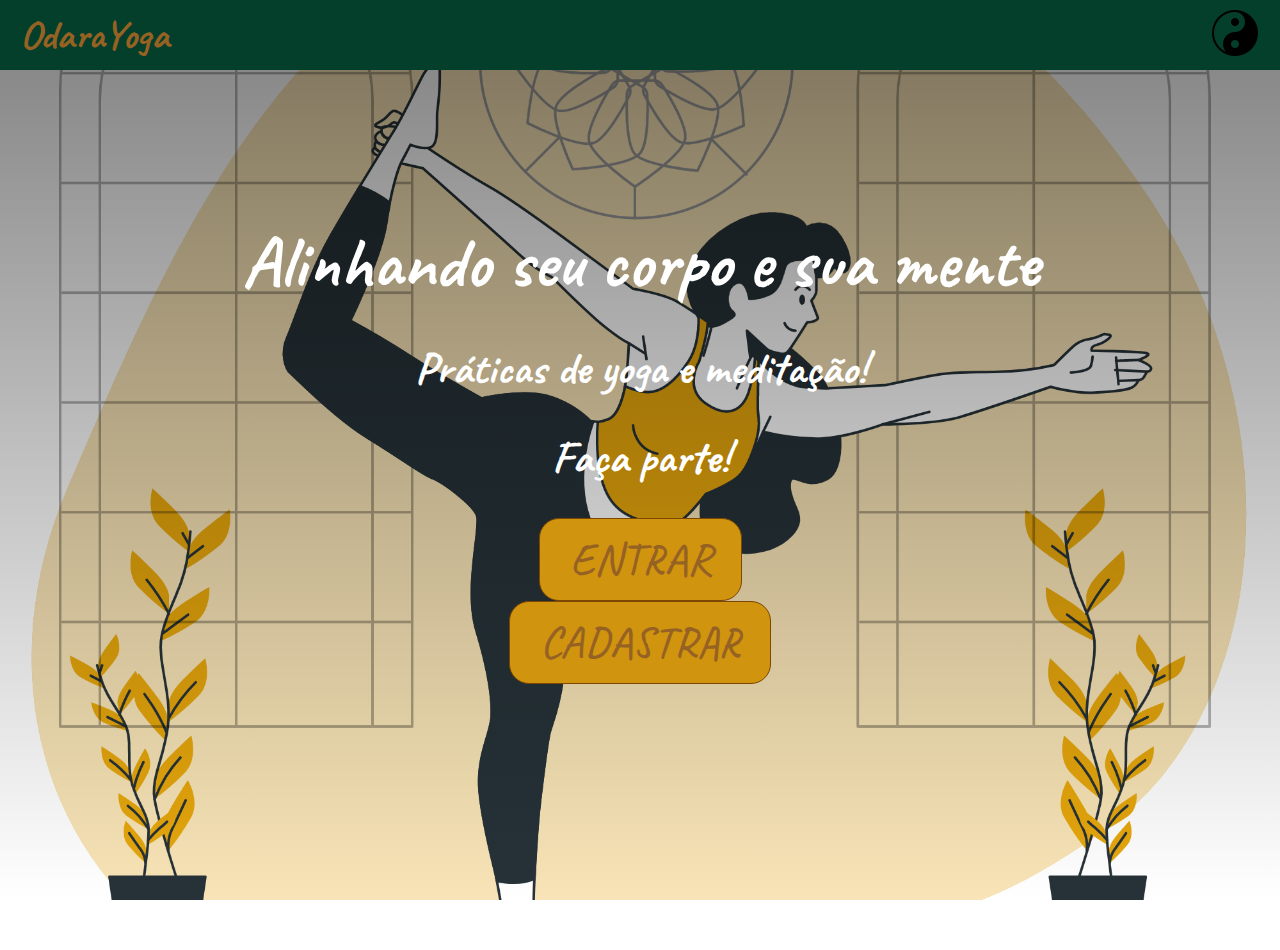
<file: index.html>
<!DOCTYPE html>
<html lang="pt-BR">
<head>
    <meta charset="UTF-8">
    <meta http-equiv="X-UA-Compatible" content="IE=edge">
    <meta name="viewport" content="width=device-width, initial-scale=1.0">
    <title>OdaraYoga</title>

    <!--link do meu css-->
    <link rel="stylesheet" href="./css/style.css">

    <link rel="icon" href="./images/icons8-yin-yang-50.png" type="image/icon type"
    
</head>
<body>
    <!--Header da página-->
    <header class="header-top active-scroll">
        <h1 class="header-title" >OdaraYoga</h1>
        <div class="zen">
            <img class="zen" src="./images/icons8-yin-yang-50.png" alt="site logo">
        </div>
        
      
    </header>
    <!--fim header da página-->

    <!-- hero -->
    <section class="hero">
        <h2 class="hero-title">
            Alinhando seu corpo e sua mente
        </h2>
        <h3 class="hero-text">
            Práticas de yoga e meditação! 
        </h3>
        <h2 class="hero-text">
            Faça parte!
        </h2>
        
        <a href="./index2.html" class="hero-link">Entrar</a>
         <a href="./index3.html" class="hero-link">Cadastrar</a>



    </section>

   


    <script src="./js/js/scroll.js"></script>
    
</body>
</html>
</file>
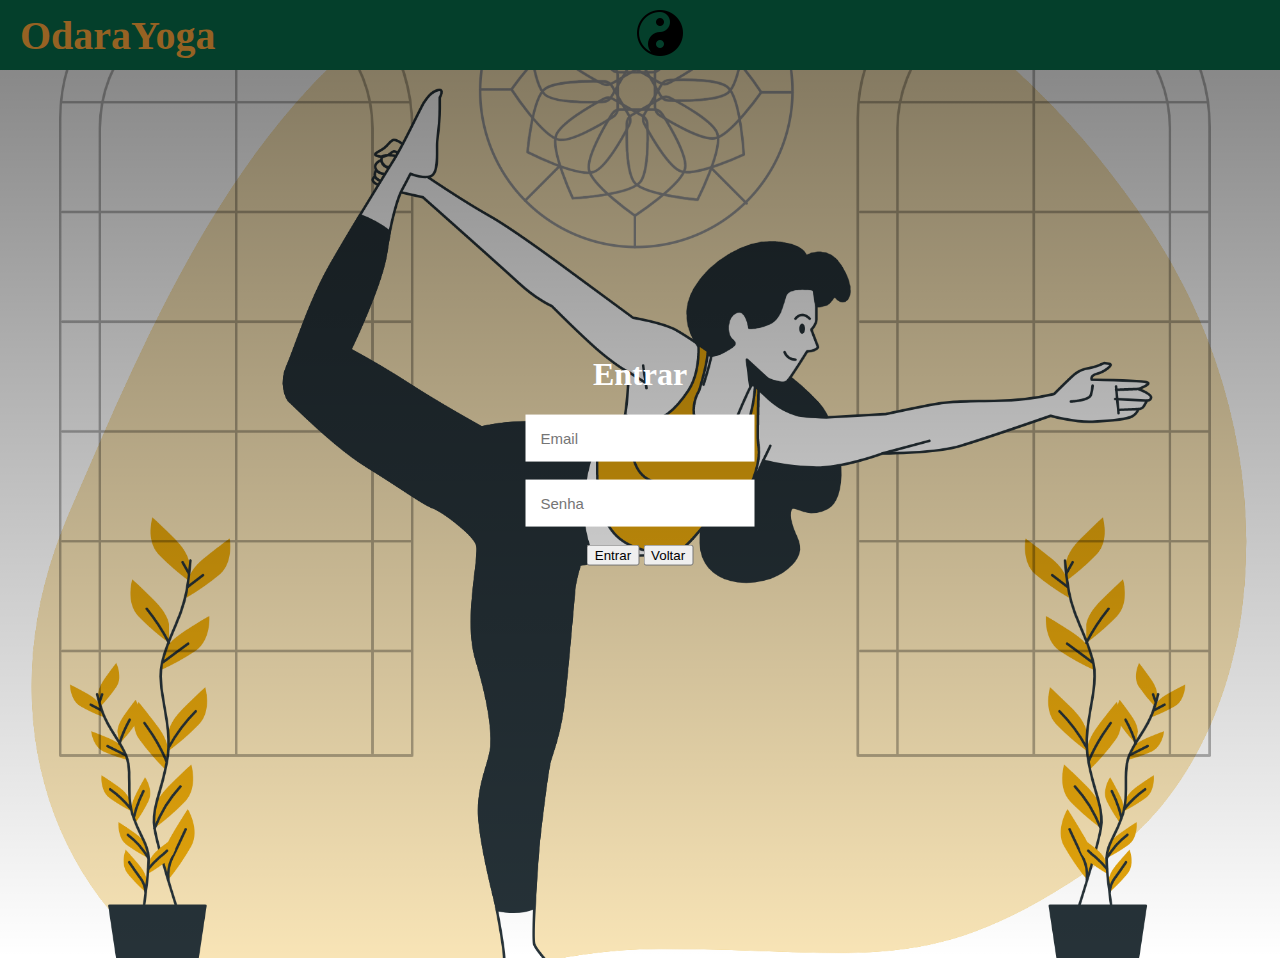
<file: index2.html>
<!DOCTYPE html>
<html lang="pt-BR">
<head>
    <meta charset="UTF-8">
    <meta http-equiv="X-UA-Compatible" content="IE=edge">
    <meta name="viewport" content="width=device-width, initial-scale=1.0">
    <title>OdaraYoga</title>
    
    <!--link do meu css-->
    <link rel="stylesheet" href="./css/style2e3.css">
    
    <link rel="icon" href="./images/icons8-yin-yang-50.png" type="image/icon type"
    
</head>
<body>
    <!--Header da página-->
    
    <header class="header-top active-scroll">
        <h1 class="header-title">OdaraYoga</h1>
        <div class="zen">
            <img class="zen" src="./images/icons8-yin-yang-50.png" alt="site logo">
        </div>
        
      
    </header>
    
    <div class="tela-cadastro">
        <h1>Entrar</h1>
        <input type="text" placeholder="Email">
        <br><br>
        <input type="password" placeholder="Senha">
        <br><br>
        <a href="./index4.html"><button>Entrar</button></a>
        <a href="./index.html"><button>Voltar</button></a>
    </div>
</body>
</html>
</file>
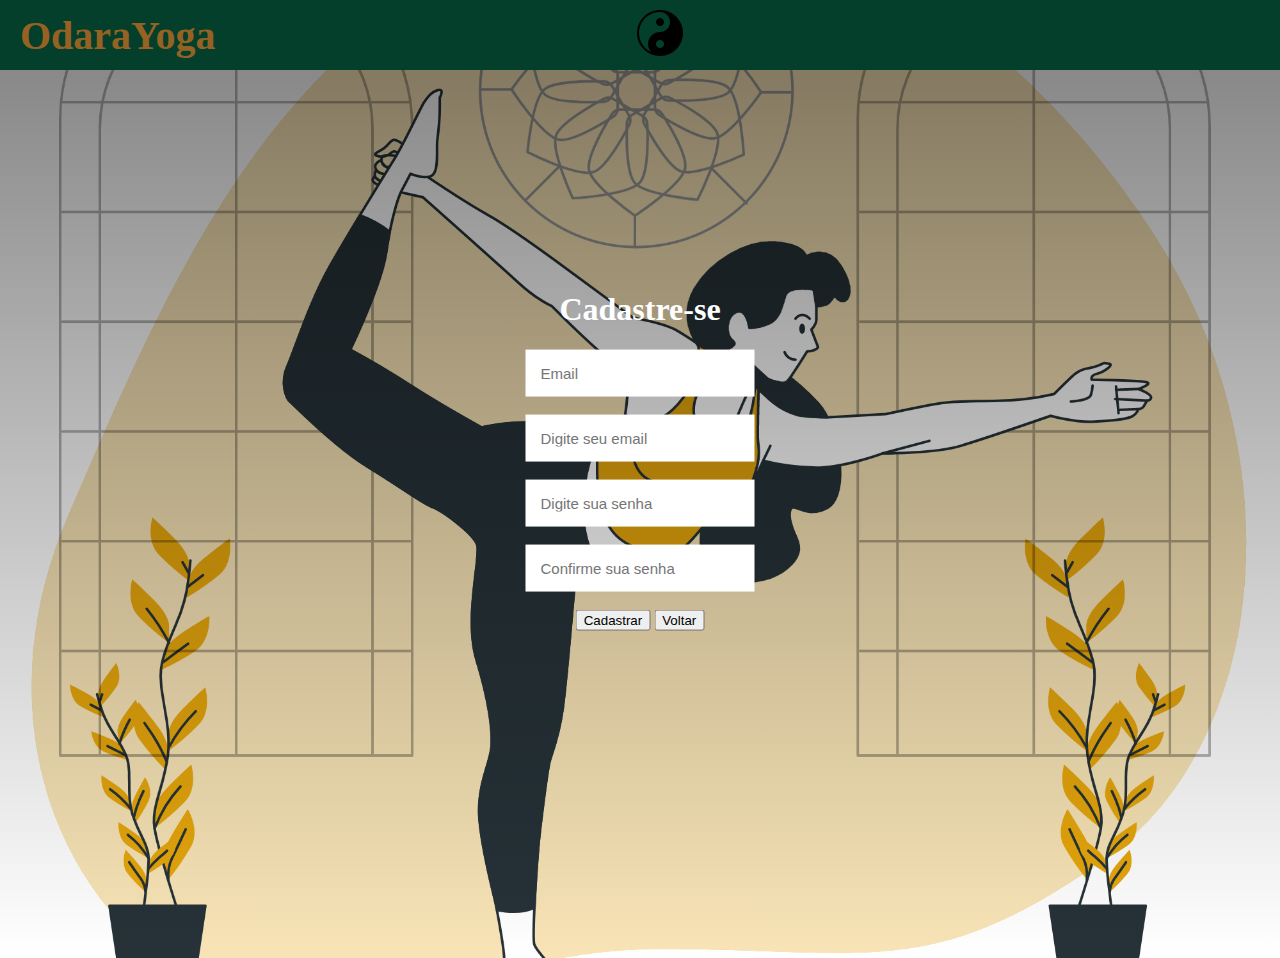
<file: index3.html>
<!DOCTYPE html>
<html lang="pt-BR">
<head>
    <meta charset="UTF-8">
    <meta http-equiv="X-UA-Compatible" content="IE=edge">
    <meta name="viewport" content="width=device-width, initial-scale=1.0">
    <title>OdaraYoga</title>

    <!--link do meu css-->
    <link rel="stylesheet" href="./css/style2e3.css">

    <link rel="icon" href="./images/icons8-yin-yang-50.png" type="image/icon type"

</head>
<body>
        <!--Header da página-->
    <header class="header-top active-scroll">
        <h1 class="header-title">OdaraYoga</h1>
        <div class="zen">
            <img class="zen" src="./images/icons8-yin-yang-50.png" alt="site logo">
        </div>
        
      
    </header>

    <div class="tela-cadastro">
            <h1>Cadastre-se</h1>
            <input type="text" placeholder="Email">
            <br><br>
           <input type="text" placeholder="Digite seu email">
           <br><br>
           <input type="password" placeholder="Digite sua senha">
           <br><br>
           <input type="password" placeholder="Confirme sua senha">
           <br><br>
           <a href="./index4.html"><button>Cadastrar</button></a>
           <a href="./index.html"><button>Voltar</button></a>
     </div>
</body>
</html>
</file>
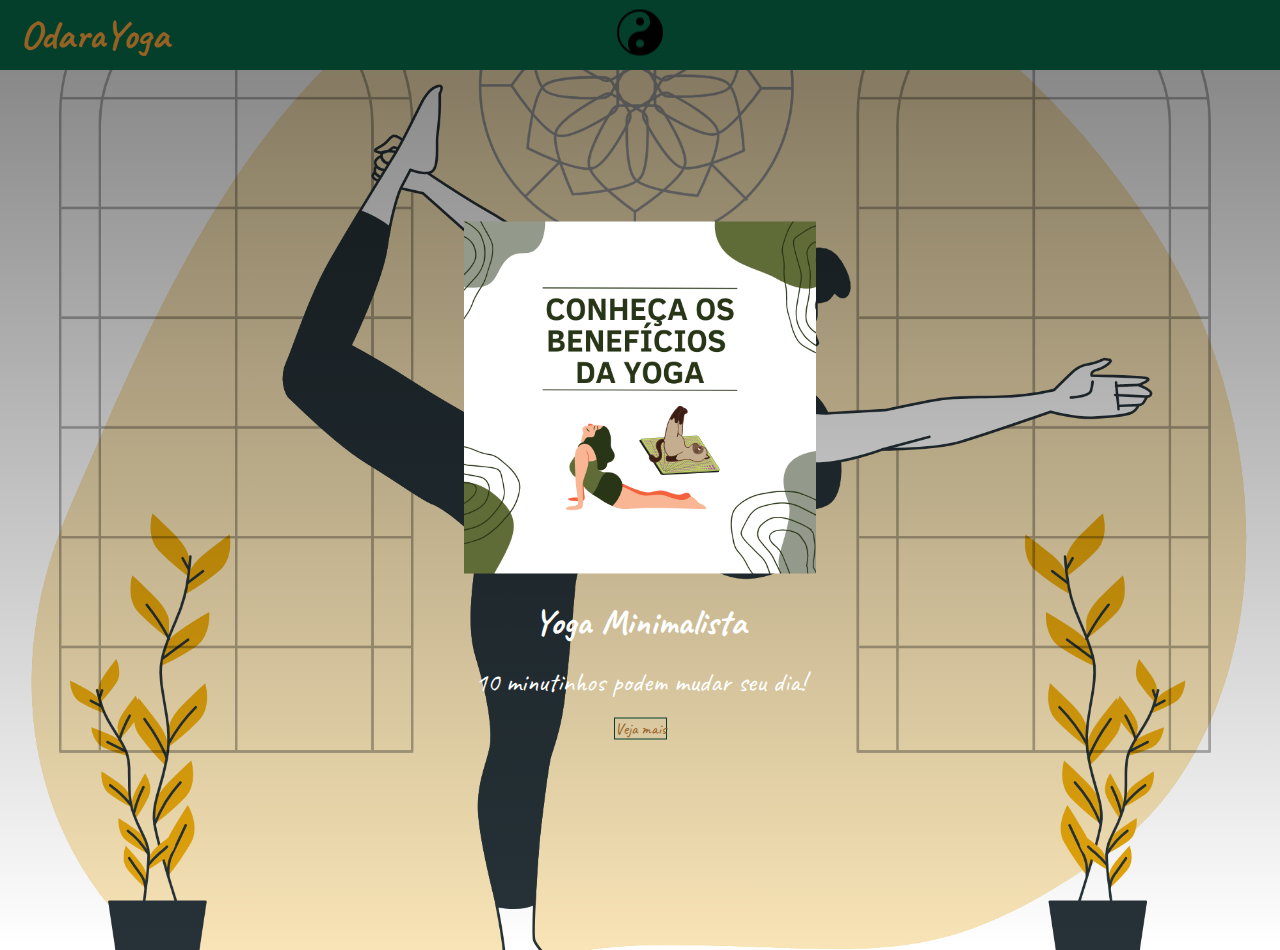
<file: index4.html>
<!DOCTYPE html>
<html lang="en">
<head>
    <meta charset="UTF-8">
    <meta http-equiv="X-UA-Compatible" content="IE=edge">
    <meta name="viewport" content="width=device-width, initial-scale=1.0">
    <title>OdaraYoga</title>

    <!--link do meu css-->
    <link rel="stylesheet" href="./css/style2e3.css">

    <link rel="icon" href="./images/icons8-yin-yang-50.png" type="image/icon type">

    <link rel="stylesheet" href="./css/style4.css">

</head>
<body>
    <!--Header da página-->
    <header class="header-top active-scroll">
        <h1 class="header-title">OdaraYoga</h1>
        <div class="zen">
            <img class="zen" src="./images/icons8-yin-yang-50.png" alt="site logo">
        </div>
    </header>


</section>


        <div class="tour-list">
            <!--Imagem-->
            <div class="tour-list-item">
                <img src="./images/BRZ Instagram Post Yoga Verde (1).png" alt="Imagem Inspira e Expira">
                <h3>Yoga Minimalista</h3>
                <p>
                    10 minutinhos podem mudar seu dia! 
                </p>
                <a href="./index4.html"class="btn">Veja mais</a>
            </div>

        </div>

    </section>


    <script src="./js/js/scroll.js"></script>
    
</body>
</html>
</file>
<file: css/style2e3.css>
/*Chamada Google Fonts */
@import url('https://fonts.googleapis.com/css2?family=Alegreya+Sans+SC:wght@100&family=Caveat&display=swap');

.header-top {

    width: 100%;
    height: 70px;
    background-color: rgb(150, 240, 210);
    padding: 0 20px;
    color: #966223;
    display: flex;
    justify-content: space-between;
    align-items: center;
    position: fixed;
    top: 0;
    left: 0;
    z-index: 1;
}

.header-title {
    font-size: 2.5rem;
}

.active-scroll {
    background-color: #043f2b;
}

body {
 width: 100%;
 height: 100vh;
 padding: 0 10px;
 background-image: linear-gradient(rgba(0, 0, 0, .5), #00000000),
 url(../images/Yoga\ practice-bro\ \(1\).png);
 background-repeat: no-repeat;
 background-size: cover;
 background-position: center;
 display: flex;
 flex-direction: column;
 align-items: center;
 justify-content: center;
 color: #fff;
 text-align: center;
 margin-bottom: 50px;
}

div {
    position: absolute;
    top: 50%;
    left: 50%;
    transform: translate(-50%, -50%);
    padding: 80px;
    
}

input {
    padding: 15px;
    border: none;
    outline: none;
    font-size: 15px;
    padding: 15px;
}
</file>
<file: css/style.css>
/*Chamada Google Fonts */
@import url('https://fonts.googleapis.com/css2?family=Alegreya+Sans+SC:wght@100&family=Caveat&display=swap');

/*reset CSS mini - USE ISSO*/
*{
    margin: 0;
    padding: 0;
    box-sizing: border-box;
}

html{
    font-size: 16px;
}

body{
    font-family: 'Alegreya Sans SC',
    sans-serif;
    font-family: 'Caveat',
    cursive;
}

a{
    text-decoration: none;
    color: #966223;
}

ul, ol{
    list-style: none;
}

/*********header********/

.header-top {
    width: 100%;
    height: 70px;
    background-color: rgb(150, 240, 210);
    padding: 0 20px;
    color: #966223;
    display: flex;
    justify-content: space-between;
    align-items: center;
    position: fixed;
    top: 0;
    left: 0;
    z-index: 1;
}

.header-title{
    font-size: 2.5rem;
}


.active-scroll {
    background-color: #043f2b;
}

  /* header fim */ 

.hero{
    width: 100%;
    height: 100vh;
    padding: 0 10px;
    background-image: linear-gradient(rgba(0, 0, 0, .5), #00000000),
    url(../images/Yoga\ practice-bro\ \(1\).png);
    background-repeat: no-repeat;
    background-size: cover;
    background-position: center;
    display: flex;
    flex-direction: column;
    align-items: center;
    justify-content: center;
    color: #fff;
    text-align: center;
    margin-bottom: 50px;
}

.hero-title{
    margin-bottom: 2rem;
    font-size: 8vmin;
}

.hero-text{
    margin-bottom: 2rem;
    font-size: 5vmin;
}

.hero-link{
    border: 1px solid #7c4603;
    background-color: #d1940f;
    padding: 12px 30px;
    border-radius: 20px;
    font-size: 5vmin;
    font-weight: 500;
    text-transform: uppercase;
    transition: 1s;
}

.hero-link:hover{
    background-color: transparent;
}
</file>
<file: css/style4.css>
/*Chamada Google Fonts */
@import url('https://fonts.googleapis.com/css2?family=Alegreya+Sans+SC:wght@100&family=Caveat&display=swap');

/*reset CSS mini - USE ISSO*/
* {
    margin: 0;
    padding: 0;
    box-sizing: border-box;
}

html {
    font-size: 16px;
}

body {
    font-family: 'Alegreya Sans SC',
        sans-serif;
    font-family: 'Caveat',
        cursive;
}

a {
    text-decoration: none;
    color: #966223;
}

ul,
ol {
    list-style: none;
}

/******************* TOUR ÍNICIO ********************/

.tour {
    width: 80%;
    min-height: 100vh;
    margin: 20px auto;
    padding: 40px 0 20px;
    display: flex;
    flex-direction: column;
    align-items: center;
}

.tour-title {
    margin-bottom: 20px;
    font-size: 6vmin;
    text-align: center;
}

.line {
    width: 150px;
    height: 4px;
    background-color: black;
    border-radius: 10px;
    margin-bottom: 20px;
}

.tour-list {
    width: 100%;
    display: flex;
    align-items: center;
    justify-content: space-evenly;
}

.tour-list-item {
    margin-top: 30px;
    width: 40%;
    text-align: center;
}

.tour-list img {
    width: 100%;
    transition: .5s;
}

.tour-list img:hover {
    transform: scale(1.2);
}

.tour-list-item h3 {
    font-size: 4vmin;
    margin: 20px 0;
}

.tour-list-item p {
    font-size: 3vmin;
    margin: 20px 0;
}

.btn {
    border: 1px solid #043f2b;
}
</file>
